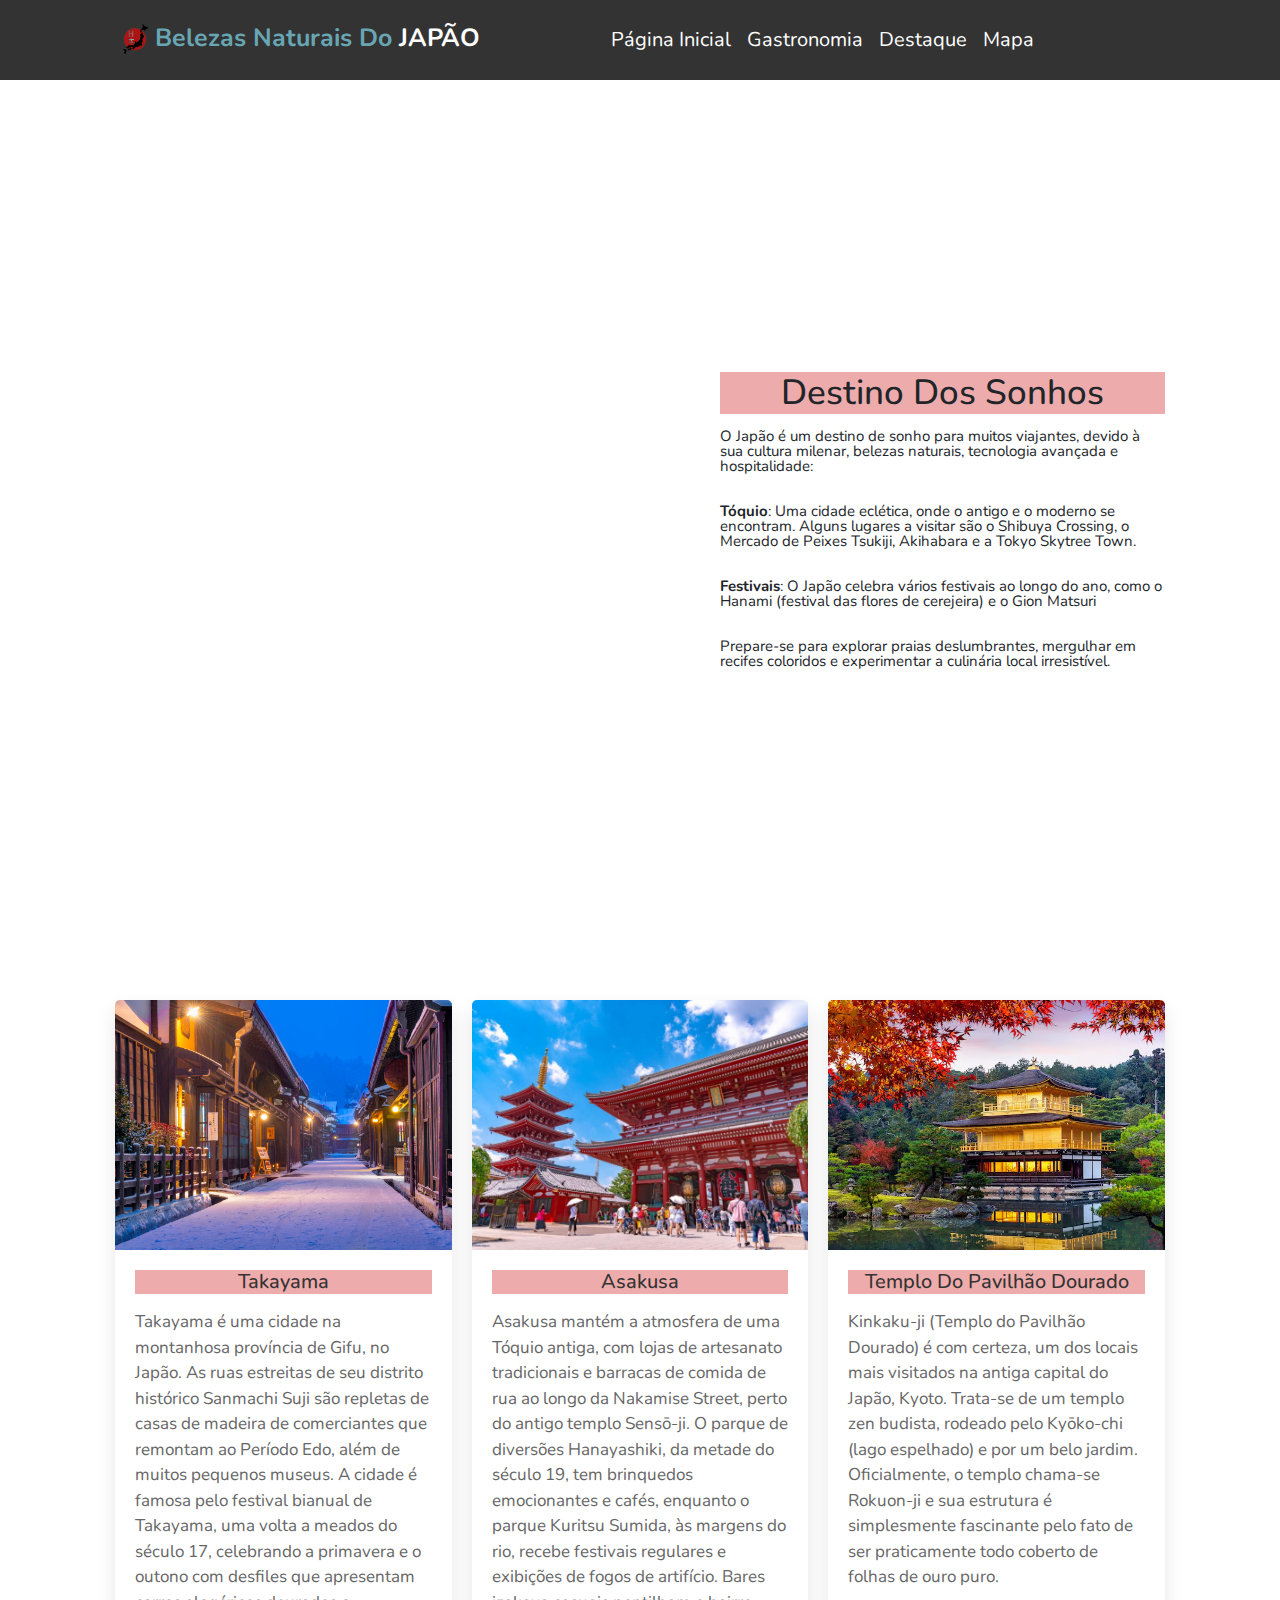
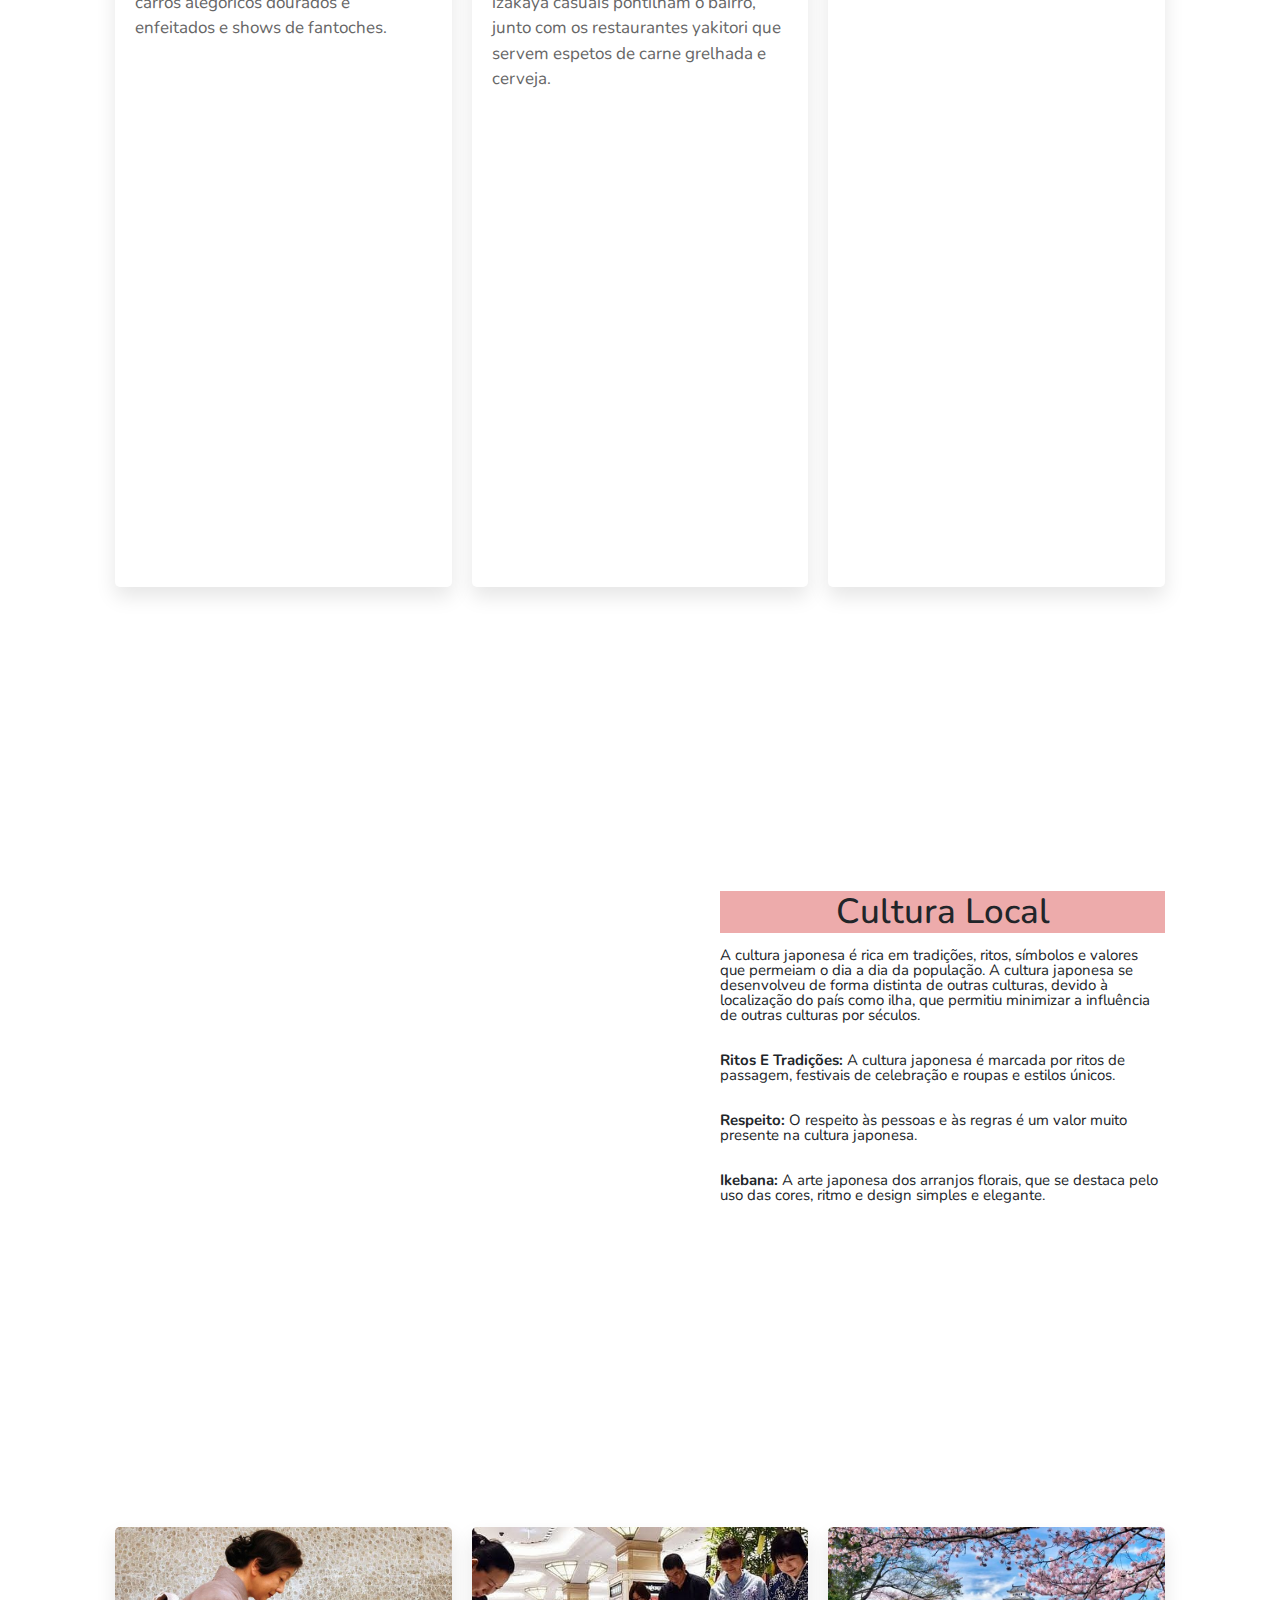
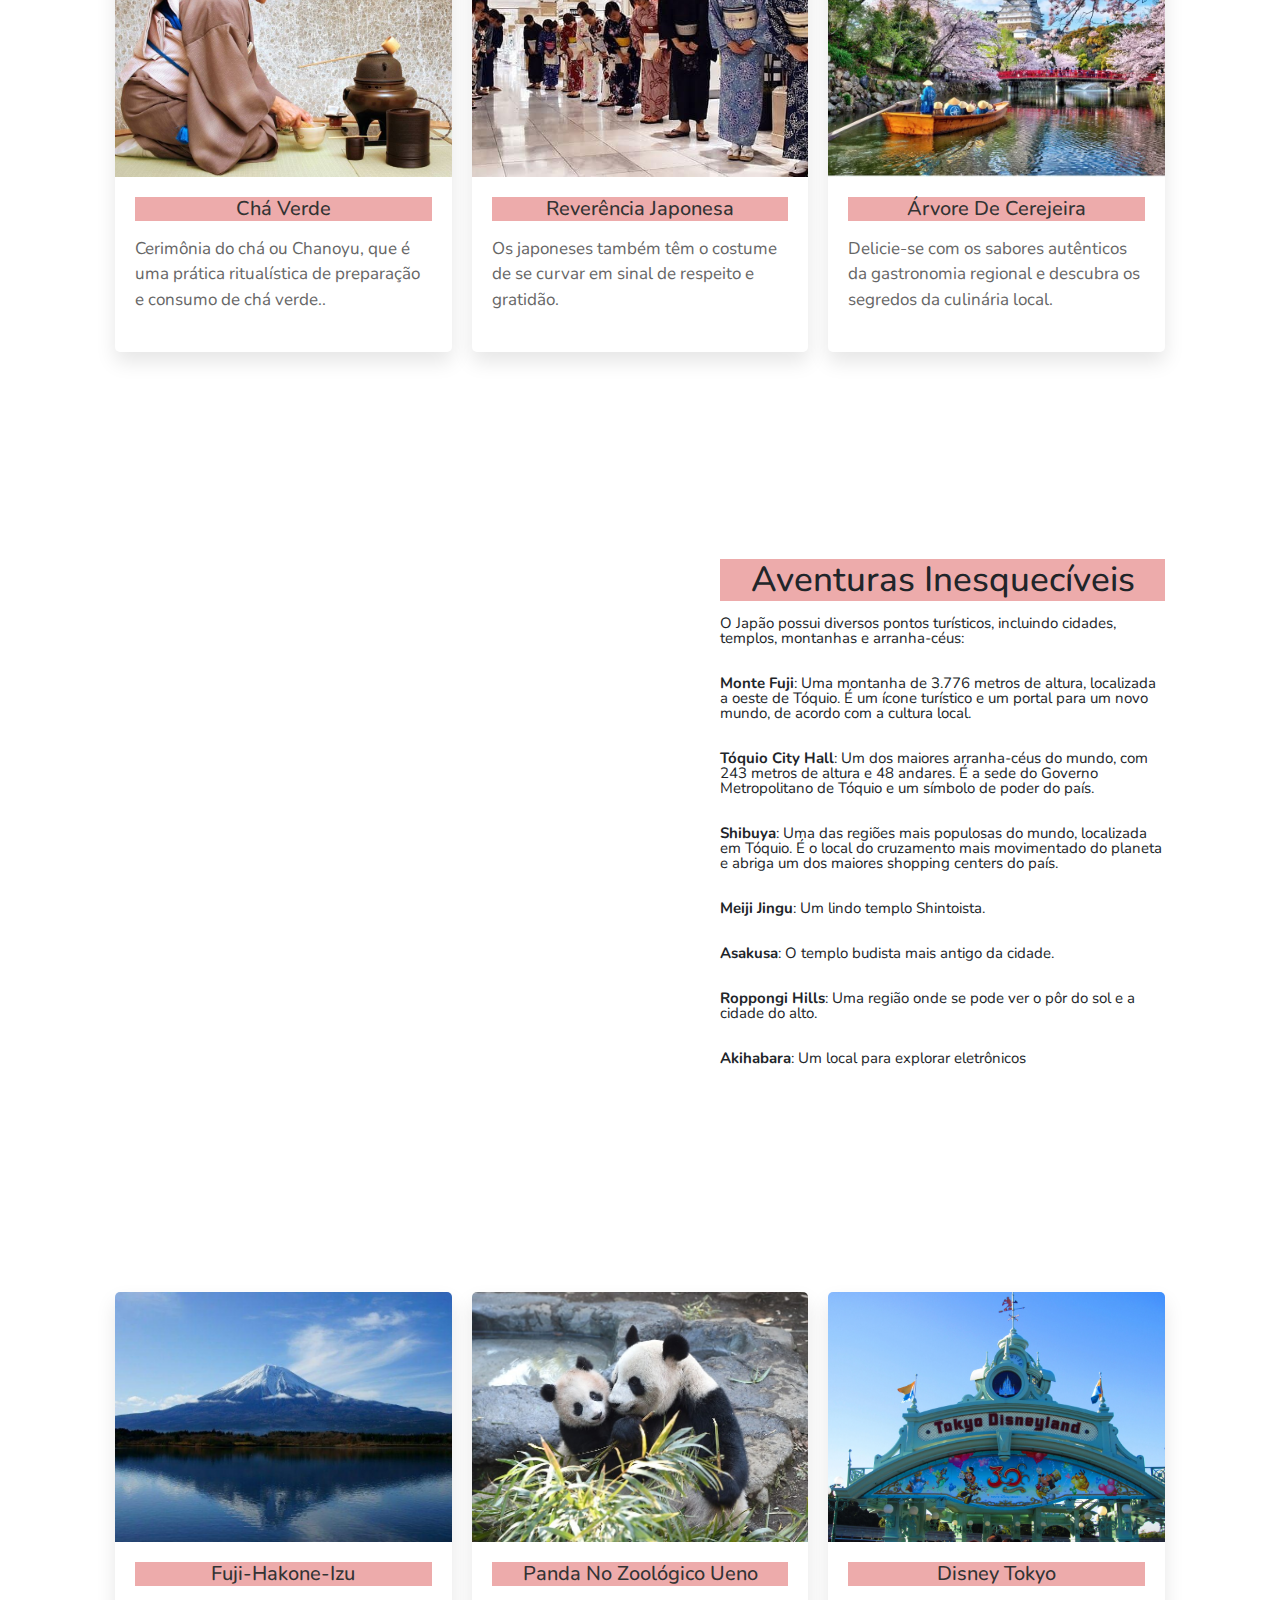
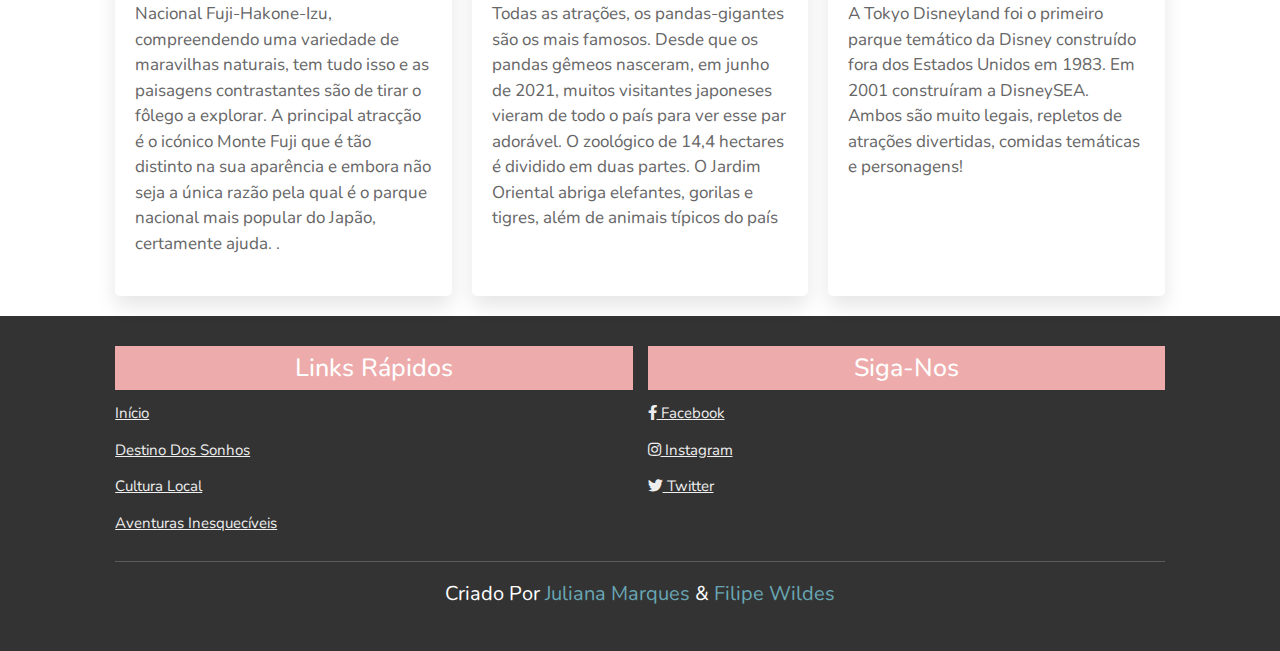
<file: views/destaques.html>
<!DOCTYPE html>
<html lang="pt-br">
<head>
    <meta charset="UTF-8">
    <meta name="viewport" content="width=device-width, initial-scale=1.0">
    <title>Blog de Viagens</title>

    <link rel="shortcut icon" href="images/016logo.png" type="image/x-icon">
<link rel="stylesheet" href="images/">
    <!-- css bootstrap -->
    <link href="https://cdn.jsdelivr.net/npm/bootstrap@5.3.3/dist/css/bootstrap.min.css" rel="stylesheet" integrity="sha384-QWTKZyjpPEjISv5WaRU9OFeRpok6YctnYmDr5pNlyT2bRjXh0JMhjY6hW+ALEwIH" crossorigin="anonymous">

    <!-- cdn link -->
    <link rel="stylesheet" href="https://cdnjs.cloudflare.com/ajax/libs/font-awesome/5.15.3/css/all.min.css">

    <!-- css link -->
    <link rel="stylesheet" href="../style.css">

</head>
<body>
    
<!-- header -->

<header>

    <div id="menu-bar" class="fas fa-bars"></div>

    <a href="#" class="logo"><img src="images/016logo.png" alt="" width="40px" ><span>Belezas Naturais do </span>Japão</a>

    <nav class="navbar">
        <a href="../index.html">Página Inicial</a>
        <a href="../index.html#about">Gastronomia</a>
        <a href="../index.html#packages">Destaque</a>
        <a href="../index.html#contact">Mapa</a>
    </nav>

    <div class="icons">
        <i class="fas fa-search" id="search-btn"></i>
        <i class="fas fa-user" id="login-btn"></i>
    </div>

    <form action="" class="search-bar-container">
        <input type="search" id="search-bar" placeholder="search here...">
        <label for="search-bar" class="fas fa-search"></label>
    </form>

</header>

<!-- destino dos sonhos -->

<section class="destiny" id="destinoSonho">

    <div class="row">

        <div class="video">
            <iframe width="560" height="315" src="https://www.youtube.com/embed/B5DvTmMmveM?si=J_OA6BrBZkDYLlRD" title="YouTube video player" frameborder="0" allow="accelerometer; autoplay; clipboard-write; encrypted-media; gyroscope; picture-in-picture; web-share" referrerpolicy="strict-origin-when-cross-origin" allowfullscreen></iframe>
        </div>

    <div class="content">
        <h3>Destino dos Sonhos</h3>
        <p>O Japão é um destino de sonho para muitos viajantes, devido à sua cultura milenar, belezas naturais, tecnologia avançada e hospitalidade:</p>
        <p><strong>Tóquio</strong>: Uma cidade eclética, onde o antigo e o moderno se encontram. Alguns lugares a visitar são o Shibuya Crossing, o Mercado de Peixes Tsukiji, Akihabara e a Tokyo Skytree Town.</p>
        <p><strong>Festivais</strong>: O Japão celebra vários festivais ao longo do ano, como o Hanami (festival das flores de cerejeira) e o Gion Matsuri</p>
        <p>Prepare-se para explorar praias deslumbrantes, mergulhar em recifes coloridos e experimentar a culinária local irresistível.</p>
        
    </div>

    </div>

</section>

<section class="packages">

    <div class="box-container">

        <div class="box">
            <img src="images/32takayama.avif" alt="">
            <div class="content">
                <h3>Takayama</h3>
                <p>Takayama é uma cidade na montanhosa província de Gifu, no Japão. As ruas estreitas de seu distrito histórico Sanmachi Suji são repletas de casas de madeira de comerciantes que remontam ao Período Edo, além de muitos pequenos museus. A cidade é famosa pelo festival bianual de Takayama, uma volta a meados do século 17, celebrando a primavera e o outono com desfiles que apresentam carros alegóricos dourados e enfeitados e shows de fantoches.</p>
            </div>
            <iframe src="https://www.google.com/maps/embed?pb=!1m18!1m12!1m3!1d412399.50015442446!2d136.87380176721345!3d36.14535178666772!2m3!1f0!2f0!3f0!3m2!1i1024!2i768!4f13.1!3m3!1m2!1s0x6002a342a14fc349%3A0xd4f2fb84f0b8e3dc!2sTakayama%2C%20Gifu%2C%20Jap%C3%A3o!5e0!3m2!1spt-BR!2sbr!4v1732858041324!5m2!1spt-BR!2sbr" width="600" height="450" style="border:0;" allowfullscreen="" loading="lazy" referrerpolicy="no-referrer-when-downgrade"></iframe>
        </div>

        <div class="box">
            <img src="images/22Asakusa.jpg" alt="">
            <div class="content">
                <h3>Asakusa</h3>
                <p>Asakusa mantém a atmosfera de uma Tóquio antiga, com lojas de artesanato tradicionais e barracas de comida de rua ao longo da Nakamise Street, perto do antigo templo Sensō-ji. O parque de diversões Hanayashiki, da metade do século 19, tem brinquedos emocionantes e cafés, enquanto o parque Kuritsu Sumida, às margens do rio, recebe festivais regulares e exibições de fogos de artifício. Bares izakaya casuais pontilham o bairro, junto com os restaurantes yakitori que servem espetos de carne grelhada e cerveja.</p>
            </div>
            <iframe src="https://www.google.com/maps/embed?pb=!1m18!1m12!1m3!1d12957.48594596748!2d139.78845035188718!3d35.717081333006!2m3!1f0!2f0!3f0!3m2!1i1024!2i768!4f13.1!3m3!1m2!1s0x60188ec2047f5333%3A0x7c84fd3881c74067!2sAsakusa%2C%20Taito%2C%20T%C3%B3quio%20111-0032%2C%20Jap%C3%A3o!5e0!3m2!1spt-BR!2sbr!4v1732858152291!5m2!1spt-BR!2sbr" width="600" height="450" style="border:0;" allowfullscreen="" loading="lazy" referrerpolicy="no-referrer-when-downgrade"></iframe>
        </div>

        <div class="box">
            <img src="images/26pavilhaodeouro.avif" alt="Templo do Pavilhão Dourado">
            <div class="content">
                <h3>Templo do Pavilhão Dourado</h3>
                <p>Kinkaku-ji (Templo do Pavilhão Dourado) é com certeza, um dos locais mais visitados na antiga capital do Japão, Kyoto. Trata-se de um templo zen budista, rodeado pelo Kyōko-chi (lago espelhado) e por um belo jardim. Oficialmente, o templo chama-se Rokuon-ji e sua estrutura é simplesmente fascinante pelo fato de ser praticamente todo coberto de folhas de ouro puro.</p>
            </div>
            <iframe src="https://www.google.com/maps/embed?pb=!1m18!1m12!1m3!1d3266.694399987464!2d135.7266681752211!3d35.03937436496671!2m3!1f0!2f0!3f0!3m2!1i1024!2i768!4f13.1!3m3!1m2!1s0x6001a820c0eb46bd%3A0xee4272b1c22645f!2sTemplo%20do%20Pavilh%C3%A3o%20Dourado!5e0!3m2!1spt-BR!2sbr!4v1732858416256!5m2!1spt-BR!2sbr" width="600" height="450" style="border:0;" allowfullscreen="" loading="lazy" referrerpolicy="no-referrer-when-downgrade"></iframe>
        </div>


    </div>

</section>
<!-- cultura local -->

<section class="destiny" id="culturaLocal">

    <div class="row">

        <div class="video">
            <iframe width="560" height="315" src="https://www.youtube.com/embed/qKY7IJVz5D4?si=nYQl1eEeiP2RI3nN" title="YouTube video player" frameborder="0" allow="accelerometer; autoplay; clipboard-write; encrypted-media; gyroscope; picture-in-picture; web-share" referrerpolicy="strict-origin-when-cross-origin" allowfullscreen></iframe>
        </div>

    <div class="content">
        <h3>Cultura Local</h3>
        <p>A cultura japonesa é rica em tradições, ritos, símbolos e valores que permeiam o dia a dia da população. A cultura japonesa se desenvolveu de forma distinta de outras culturas, devido à localização do país como ilha, que permitiu minimizar a influência de outras culturas por séculos. </p>
        <p><strong>Ritos e tradições:</strong> A cultura japonesa é marcada por ritos de passagem, festivais de celebração e roupas e estilos únicos. </p>
        <p><strong>Respeito: </strong>O respeito às pessoas e às regras é um valor muito presente na cultura japonesa. </p>
        <p><strong>Ikebana:</strong> A arte japonesa dos arranjos florais, que se destaca pelo uso das cores, ritmo e design simples e elegante.</p>
    </div>

    </div>

</section>

<section class="packages">

    <div class="box-container">

        <div class="box">
            <img src="images/27chaverde.jpg" alt="">
            <div class="content">
                <h3>Chá verde</h3>
                <p>Cerimônia do chá ou Chanoyu, que é uma prática ritualística de preparação e consumo de chá verde..</p>
            </div>
        </div>

        <div class="box">
            <img src="images/28culcurvaa.jpg" alt="">
            <div class="content">
                <h3>Reverência Japonesa</h3>
                <p>Os japoneses também têm o costume de se curvar em sinal de respeito e gratidão.</p>
            </div>
        </div>

        <div class="box">
            <img src="images/29culflooor.webp" alt="">
            <div class="content">
                <h3>Árvore de Cerejeira</h3>
                <p>Delicie-se com os sabores autênticos da gastronomia regional e descubra os segredos da culinária local.</p>
            </div>
        </div>


    </div>

</section>


<!-- aventuras inesqueciveis -->

<section class="destiny" id="aventuraInesqueciveis">

    <div class="row">

        <div class="video">
            <iframe width="560" height="315" src="https://www.youtube.com/embed/g4bDe-OV4xA?si=shbhZ5SQJBOAmAOu" title="YouTube video player" frameborder="0" allow="accelerometer; autoplay; clipboard-write; encrypted-media; gyroscope; picture-in-picture; web-share" referrerpolicy="strict-origin-when-cross-origin" allowfullscreen></iframe>
        </div>

    <div class="content">
        <h3>Aventuras Inesquecíveis</h3>
        <p>O Japão possui diversos pontos turísticos, incluindo cidades, templos, montanhas e arranha-céus: </p>
        <p><strong>Monte Fuji</strong>: Uma montanha de 3.776 metros de altura, localizada a oeste de Tóquio. É um ícone turístico e um portal para um novo mundo, de acordo com a cultura local. </p>
        <p><strong>Tóquio City Hall</strong>: Um dos maiores arranha-céus do mundo, com 243 metros de altura e 48 andares. É a sede do Governo Metropolitano de Tóquio e um símbolo de poder do país.</p> 
        <p><strong>Shibuya</strong>: Uma das regiões mais populosas do mundo, localizada em Tóquio. É o local do cruzamento mais movimentado do planeta e abriga um dos maiores shopping centers do país.</p> 
        <p><strong>Meiji Jingu</strong>: Um lindo templo Shintoista. </p>
        <p><strong>Asakusa</strong>: O templo budista mais antigo da cidade. </p>
        <p><strong>Roppongi Hills</strong>: Uma região onde se pode ver o pôr do sol e a cidade do alto. </p>
        <p><strong>Akihabara</strong>: Um local para explorar eletrônicos</p>

    </div>

</section>

<section class="packages">

    <div class="box-container">

        <div class="box">
            <img src="images/30montanha.jpg" alt="">
            <div class="content">
                <h3></i> Fuji-Hakone-Izu</h3>
                <p>Nacional Fuji-Hakone-Izu, compreendendo uma variedade de maravilhas naturais, tem tudo isso e as paisagens contrastantes são de tirar o fôlego a explorar. A principal atracção é o icónico Monte Fuji que é tão distinto na sua aparência e embora não seja a única razão pela qual é o parque nacional mais popular do Japão, certamente ajuda. .</p>
            </div>
        </div>

        <div class="box">
            <img src="images/31ZOO.jpg" alt="">
            <div class="content">
                <h3></i>Panda no Zoológico Ueno
                </h3>
                <p>Todas as atrações, os pandas-gigantes são os mais famosos. Desde que os pandas gêmeos nasceram, em junho de 2021, muitos visitantes japoneses vieram de todo o país para ver esse par adorável. O zoológico de 14,4 hectares é dividido em duas partes. O Jardim Oriental abriga elefantes, gorilas e tigres, além de animais típicos do país</p>
            </div>
        </div>

        <div class="box">
            <img src="images/32disney.webp" alt="">
            <div class="content">
                <h3></i>Disney Tokyo</h3>
                <p>A Tokyo Disneyland foi o primeiro parque temático da Disney construído fora dos Estados Unidos em 1983. Em 2001 construíram a DisneySEA. Ambos são muito legais, repletos de atrações divertidas, comidas temáticas e personagens!</p>
            </div>
        </div>


    </div>

</section>

<!-- footer -->

<section class="footer">

    <div class="box-container">

        <div class="box">
            <h3>links rápidos</h3>
            <a href="../index.html">início</a>
            <a href="#destinoSonho">destino dos sonhos</a>
            <a href="#culturaLocal">cultura local</a>
            <a href="#aventuraInesqueciveis">aventuras inesquecíveis</a>
        </div>
        <div class="box">
            <h3>Siga-nos</h3>
            <a href="https://www.facebook.com/" target="_blank "><i class="fab fa-facebook-f"></i>  facebook</a>
            <a href="https://www.instagram.com/" target="_blank" ><i class="fab fa-instagram"></i>  instagram</a>
            <a href="https://x.com/" target="_blank"><i class="fab fa-twitter"></i>  twitter</a>
        </div>

    </div>

    <h1 class="credit"> criado por <span>Juliana Marques</span> & <span>Filipe Wildes</span></h1>

</section>

<script src="https://cdn.jsdelivr.net/npm/bootstrap@5.3.3/dist/js/bootstrap.bundle.min.js" integrity="sha384-YvpcrYf0tY3lHB60NNkmXc5s9fDVZLESaAA55NDzOxhy9GkcIdslK1eN7N6jIeHz" crossorigin="anonymous"></script>

<!-- js link  -->
<script src="../script.js"></script>

</body>
</html>
</file>
<file: style.css>
@import url('https://fonts.googleapis.com/css2?family=Nunito:wght@200;300;400;600;700&display=swap');

:root{
  --darkblue:#68a6b4;
}

*{
  font-family: 'Nunito', sans-serif;
  margin:0; padding:0;
  box-sizing: border-box;
  text-transform: capitalize;
  outline: none; border:none;
  text-decoration: none;
  transition: all .2s linear;
}


*::selection{
  background:var(--darkblue);
  color:#fff;
}

html{
  font-size: 62.5%;
  overflow-x: hidden;
  scroll-padding-top: 6rem;
  scroll-behavior: smooth;
}

section{
  padding:2rem 9%;
}

/* Index */
.heading{
  text-align: center;
  padding:2.5rem 0
}

.heading span{
  font-size: 3.5rem;
  background:rgba(255, 165, 0,.2);
  color:var(--darkblue);
  border-radius: .5rem;
  padding:.2rem 1rem;
}

.heading span.space{
  background:none;
}

.btn{
  display: inline-block;
  margin-top: 1rem;
  background:var(--darkblue);
  color:#fff;
  padding:.8rem 3rem;
  border:.2rem solid var(--darkblue);
  cursor: pointer;
  font-size: 1.7rem;
}

.btn:hover{
  background:rgb(237, 171, 171);
  color:var(--darkblue);
}

header{
  
  top:0; left: 0; right:0;
  background:#333;
  z-index: 1000;
  display: flex;
  align-items: center;
  justify-content: space-between;
  padding:2rem 9%;
}

header .logo{
  font-size: 2.5rem;
  font-weight: bolder;
  color:#fff;
  text-transform: uppercase;
  text-decoration: none;
}

header .logo span{
  color:var(--darkblue);
}

header .navbar a{
  color:#fff;
  font-size: 2rem;
  margin:0 .8rem;
  text-decoration: none;
}

header .navbar a:hover{
  color:var(--darkblue);
}

header .icons i{
  font-size: 2.5rem;
  color:#fff;
  cursor: pointer;
  margin-right: 2rem;
  display: none;
}

header .icons i:hover{
  color:var(--darkblue);
}

header .search-bar-container{
  position: absolute;
  top:100%; left: 0; right:0;
  padding:1.5rem 2rem;
  background:#333;
  border-top: .1rem solid rgba(255,255,255,.2);
  display: flex;
  align-items: center;
  z-index: 1001;
  clip-path: polygon(0 0, 100% 0, 100% 0, 0 0);
}

header .search-bar-container.active{
  clip-path: polygon(0 0, 100% 0, 100% 100%, 0 100%);
}

header .search-bar-container #search-bar{
  width:100%;
  padding:1rem;
  text-transform: none;
  color:#333;
  font-size: 1.7rem;
  border-radius: .5rem;
}

header .search-bar-container label{
  color:#fff;
  cursor: pointer;
  font-size: 3rem;
  margin-left: 1.5rem;
}

header .search-bar-container label:hover{
  color:var(--darkblue);
}
h3{
  text-align: center;
  background-color: rgb(237, 171, 171);
}
#menu-bar{
  color:#fff;
  border:.1rem solid #fff;
  border-radius: .5rem;
  font-size: 3rem;
  padding:.5rem 1.2rem;
  cursor: pointer;
  display: none;
}

.home{
  min-height: 100vh;
  display: flex;
  align-items: center;
  justify-content: center;
  flex-flow: column;
  position: relative;
  z-index: 0;
}

.home .content{
  text-align: center;
}

.home .content h3{
  font-size: 4.5rem;
  color:#fff;
  text-transform: uppercase;
  text-shadow: 0 .3rem .5rem rgba(0,0,0,.1);
}

.home .content p{
  font-size: 2.5rem;
  color:#fff;
  padding:.5rem 0;
}


.about .row {
  display: -webkit-box;
  display: -ms-flexbox;
  display: flex;
  -webkit-box-align: center;
      -ms-flex-align: center;
          align-items: center;
  -ms-flex-wrap: wrap;
      flex-wrap: wrap;
  gap: 3rem;
}


.about .row .content {
  -webkit-box-flex: 1;
      -ms-flex: 1 1 41rem;
          flex: 1 1 41rem;
}

.about .row .content h3 {
  font-size: 3.5rem;
  color: var(--black);
  text-transform: capitalize;
}

.about .row .content p {
  font-size: 1.5rem;
  color: var(--light-color);
  line-height: 2;
  padding: 1rem 0;
  text-transform: none;

}

.packages .box-container{
  display: flex;
  flex-wrap: wrap;
  gap:2rem;
}

.packages .box-container .box{
  flex:1 1 30rem;
  border-radius: .5rem;
  overflow: hidden;
  box-shadow: 0 1rem 2rem rgba(0,0,0,.1);
}

.packages .box-container .box img{
  height: 25rem;
  width:100%;
  object-fit: cover;
}

.packages .box-container .box .content{
  padding:2rem;
}

.packages .box-container .box .content h3{
  font-size:2rem;
  color:#333;
}

.packages .box-container .box .content h3 i{
  color:var(--darkblue);
}

.packages .box-container .box .content p{
  font-size:1.7rem;
  color:#666;
  padding:1rem 0;
  text-transform: none;
}

.feedback {
  background: #fff;
  padding: 2rem;
  border: 1px solid #ddd;
  border-radius: 8px;
  margin: 2rem auto;
  width: 90%;
  max-width: 600px;
  box-shadow: 0 4px 6px rgba(0, 0, 0, 0.1);
  text-align: center;
}

.feedback h2 {
  color: #333;
  margin-bottom: 1rem;
}

.form-group {
  margin-bottom: 1rem;
  text-align: left;
}

label {
  display: block;
  margin-bottom: 0.5rem;
  color: #333;
}

input, textarea {
  width: 100%;
  padding: 0.8rem;
  border: 1px solid #ccc;
  border-radius: 5px;
  font-size: 1rem;
}

textarea {
  resize: vertical;
  min-height: 100px;
}

button {
  background: #be7430;
  color: white;
  border: none;
  padding: 0.8rem 1.5rem;
  font-size: 1rem;
  border-radius: 5px;
  cursor: pointer;
  transition: background 0.3s ease;
}

button:hover {
  background: #8e5523;
}

.feedback-message {
  margin-top: 1rem;
  font-size: 1rem;
  color: green;
}

.footer{
  background:#333;
}

.footer .box-container{
  display: flex;
  flex-wrap: wrap;
  gap:1.5rem;
}

.footer .box-container .box{
  padding:1rem 0;
  flex:1 1 25rem;
}

.footer .box-container .box h3{
  font-size: 2.5rem;
  padding:.7rem 0;
  color:#fff;
}

.footer .box-container .box p{
  font-size: 1.5rem;
  padding:.7rem 0;
  color:#eee;
  text-transform: none;
}

.footer .box-container .box a{
  display: block;
  font-size: 1.5rem;
  padding:.7rem 0;
  color:#eee;
}

.footer .box-container .box a:hover{
  color:var(--darkblue);
  text-decoration: underline;
}

.footer .credit{
  text-align: center;
  padding:2rem 1rem;
  margin-top: 1rem;
  font-size: 2rem;
  font-weight: normal;
  color:#fff;
  border-top: .1rem solid rgba(255,255,255,.2);
}

.footer .credit span{
  color:var(--darkblue);
}


/* Views */

.gallery {
  display: flex;
  flex-wrap: wrap;
  justify-content: center;
  gap: 15px;
}

.card {
  width: 200px;
  background-color: #f9f9f9;
  border: 1px solid #ddd;
  border-radius: 8px;
  box-shadow: 0 2px 5px rgba(0, 0, 0, 0.1);
  overflow: hidden;
  cursor: pointer;
  transition: transform 0.2s, box-shadow 0.2s;
  text-align: center;
  margin-top: 150px;
}

.card img {
  width: 100%;
  height: 150px;
  object-fit: cover;
}

.card p {
  margin: 10px;
  font-size: 14px;
  color: #333;
}

.card:hover {
  transform: scale(1.05);
  box-shadow: 0 4px 10px rgba(0, 0, 0, 0.2);
}

.container {
  display: flex;
  flex-wrap: nowrap; /* Não permite quebra de linha */
  justify-content: center; /* Centraliza os cartões */
  gap: 15px; /* Espaçamento entre os cartões */
}

.card {
  width: 250px;
  border: 1px solid #ddd;
  border-radius: 8px;
  overflow: hidden;
  text-align: center;
  box-shadow: 0 2px 5px rgba(0, 0, 0, 0.1);
}

.card img {
  width: 100%;
  height: 350px;
  object-fit: cover;
}

.card-body {
  padding: 10px;
}

.card-title {
  margin: 10px 0;
  font-size: 18px;
  font-weight: bold;
}


/* Modal styles */
.modal {
  display: none;
  position: fixed;
  z-index: 10;
  left: 0;
  top: 0;
  width: 100%;
  height: 100%;
  background-color: rgba(0, 0, 0, 0.8);
  justify-content: center;
  align-items: center;
}

.modal-content {
  position: relative;
  max-width: 90%;
  max-height: 90%;
  background: #fff;
  padding: 20px;
  border-radius: 10px;
  text-align: center;
}

.modal-content img {
  max-width: 100%;
  max-height: 70vh;
  border-radius: 8px;
}

.modal-content p {
  margin-top: 10px;
  font-size: 16px;
  color: #555;
}

.close {
  position: absolute;
  top: 10px;
  right: 15px;
  color: #555;
  font-size: 30px;
  font-weight: bold;
  cursor: pointer;
}

.close:hover {
  color: #000;
}


.article .box-container{
  display: flex;
  flex-wrap: wrap;
  gap:2rem;
}

.article .box-container .box{
  flex:1 1 30rem;
  border-radius: .5rem;
  overflow: hidden;
  box-shadow: 0 1rem 2rem rgba(0,0,0,.1);
}

.article .box-container .box .content{
  padding:2rem;
  text-align: justify;
}

.article .box-container .box .content h3{
  font-size:2rem;
  color:#333;
}

.article .box-container .box .content p{
  font-size:1.7rem;
  color:#666;
  padding:1rem 0;
  text-transform: none;
}

.article .box-container .box .content span,
.article .box-container .box .content li {
  text-transform: none;
}

.destiny {
  min-height: 100vh;
  display: flex;
  align-items: center;
  justify-content: center;
  flex-flow: column;
  position: relative;
  z-index: 0;
}

.destiny .row {
  display: -webkit-box;
  display: -ms-flexbox;
  display: flex;
  -webkit-box-align: center;
      -ms-flex-align: center;
          align-items: center;
  -ms-flex-wrap: wrap;
      flex-wrap: wrap;
  gap: 3rem;
}

.destiny .row .video {
  -webkit-box-flex: 1;
      -ms-flex: 1 1 41rem;
          flex: 1 1 41rem;
}

.destiny .row .video video {
  width: 100%;
}

.destiny .row .content {
  -webkit-box-flex: 1;
      -ms-flex: 1 1 41rem;
          flex: 1 1 41rem;
}

.destiny .row .content h3 {
  font-size: 3.5rem;
  color: var(--black);
  text-transform: capitalize;
}

.destiny .row .content p {
  font-size: 1.5rem;
  color: var(--light-color);
  line-height: 1;
  padding: 1rem 0;
  text-transform: none;

}
#map {
  width: 90%;
  height: 500px;
  margin: 0 auto;
  border: 2px solid #ccc;
  border-radius: 8px;
  box-shadow: 0 4px 8px rgba(0, 0, 0, 0.1);
}
</file>
